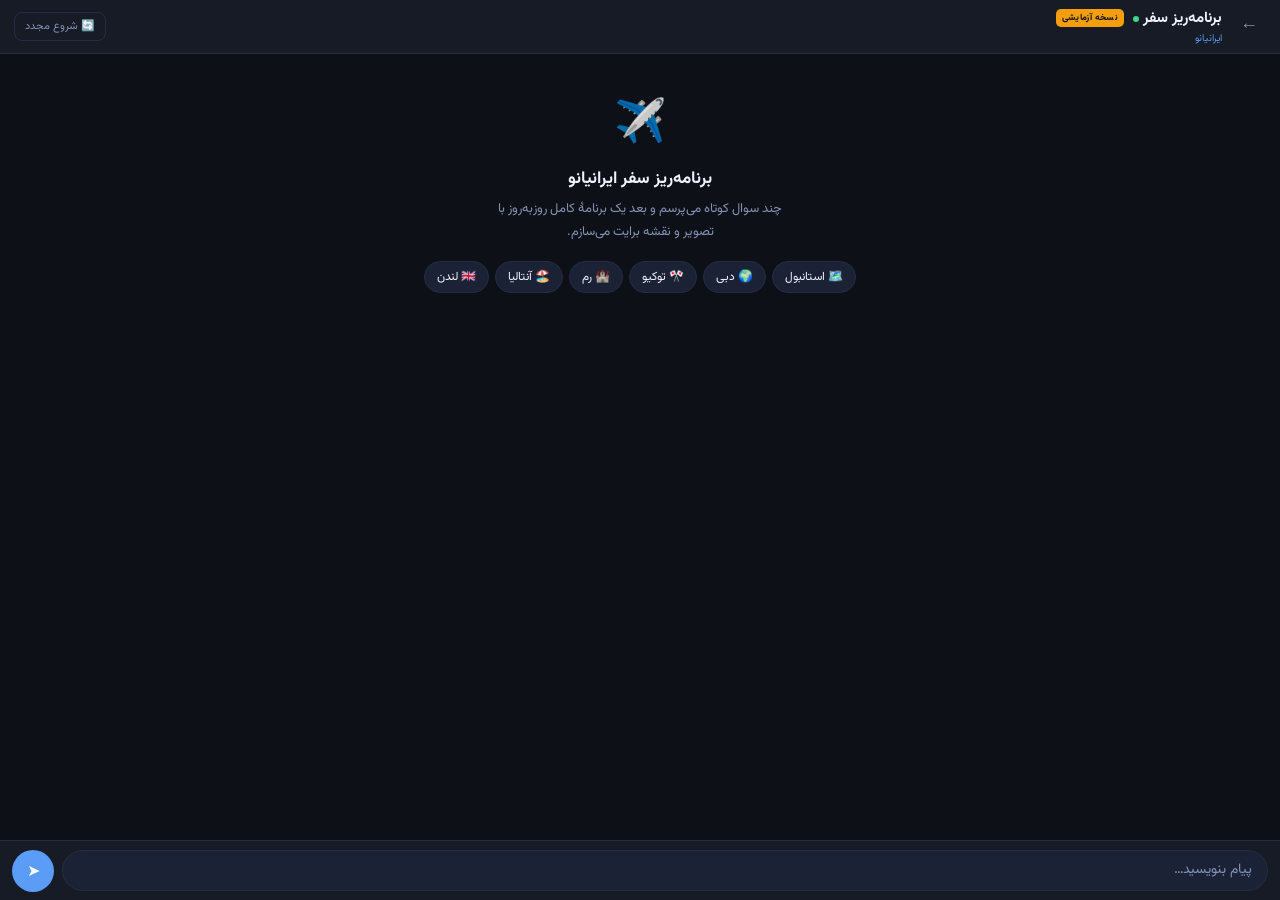
<file: dryas_chatbot/templates/trip-planner.html>
<!DOCTYPE html>
<html lang="fa" dir="rtl">
<head>
<meta charset="UTF-8">
<meta name="viewport" content="width=device-width, initial-scale=1.0">
<title>برنامه‌ریز سفر</title>
<link href="https://fonts.googleapis.com/css2?family=Vazirmatn:wght@300;400;500;600;700&display=swap" rel="stylesheet">
<style>
*,*::before,*::after{box-sizing:border-box;margin:0;padding:0}
:root{
  --bg:#0d1117;--s1:#161b26;--s2:#1c2236;--s3:#232940;
  --acc:#5b9cf6;--gold:#f5c518;--grn:#3dd68c;--red:#f87171;
  --txt:#eef2ff;--sub:#8492b4;--bdr:#252d42;
  --r:14px;--font:'Vazirmatn',Tahoma,sans-serif;
}
html,body{height:100%;width:100%;background:var(--bg);color:var(--txt);font-family:var(--font);overflow:hidden}

/* ── HEADER ── */
#hdr{
  position:fixed;top:0;left:0;right:0;height:54px;
  background:var(--s1);border-bottom:1px solid var(--bdr);
  display:flex;align-items:center;gap:10px;padding:0 14px;z-index:200;
}
#hdr a{color:var(--sub);font-size:18px;text-decoration:none;padding:4px 8px}
#hdr-title{flex:1}
#hdr-title h1{font-size:15px;font-weight:700}
#hdr-title p{font-size:10px;color:var(--acc);margin-top:1px}
.dot{width:6px;height:6px;background:var(--grn);border-radius:50%;display:inline-block;margin-left:5px;animation:pulse 2s infinite}
@keyframes pulse{0%,100%{opacity:1}50%{opacity:.3}}
#resetBtn{background:none;border:1px solid var(--bdr);color:var(--sub);border-radius:8px;padding:5px 10px;font-size:11px;cursor:pointer;font-family:var(--font)}
#resetBtn:hover{border-color:var(--red);color:var(--red)}



/* ── PANELS ── */
#chatP{
  position:fixed;top:54px;left:0;right:0;bottom:0;
  display:flex;flex-direction:column;
}

/* ── CHAT ── */
#msgs{flex:1;overflow-y:auto;padding:14px 12px 8px;display:flex;flex-direction:column;gap:10px}
#msgs::-webkit-scrollbar{width:3px}
#msgs::-webkit-scrollbar-thumb{background:var(--bdr);border-radius:3px}

.msg{display:flex;gap:8px;max-width:90%}
.msg.user{align-self:flex-end;flex-direction:row-reverse}
.msg.bot{align-self:flex-start}
.av{width:28px;height:28px;border-radius:50%;display:flex;align-items:center;justify-content:center;font-size:13px;flex-shrink:0;margin-top:2px}
.msg.user .av{background:var(--acc)}
.msg.bot .av{background:linear-gradient(135deg,#5b9cf6,#3dd68c)}
.bbl{padding:10px 13px;border-radius:13px;font-size:13.5px;line-height:1.75;word-break:break-word}
.msg.user .bbl{background:var(--acc);border-bottom-left-radius:3px}
.msg.bot .bbl{background:var(--s2);border:1px solid var(--bdr);border-bottom-right-radius:3px}
.bbl b{color:#a8c4ff}.bbl a{color:var(--grn);text-decoration:none}
.ts{font-size:10px;color:var(--sub);margin-top:3px;text-align:right}
.msg.user .ts{text-align:left}

/* typing */
.typ-dots{display:flex;gap:4px;padding:10px 13px}
.td{width:5px;height:5px;background:var(--sub);border-radius:50%;animation:bn .9s infinite}
.td:nth-child(2){animation-delay:.15s}.td:nth-child(3){animation-delay:.3s}
@keyframes bn{0%,80%,100%{transform:translateY(0)}40%{transform:translateY(-5px)}}

/* welcome */
.welc{text-align:center;padding:24px 16px}
.welc .wi{font-size:42px;margin-bottom:8px}
.welc h2{font-size:17px;font-weight:700;margin-bottom:6px}
.welc p{font-size:13px;line-height:1.8;color:var(--sub);max-width:300px;margin:0 auto 16px}
.chips{display:flex;flex-wrap:wrap;gap:6px;justify-content:center}
.chip{
  background:var(--s2);border:1px solid var(--bdr);border-radius:20px;
  padding:6px 12px;font-size:12px;cursor:pointer;font-family:var(--font);color:var(--txt);
  transition:all .2s;
}
.chip:hover,.chip:active{border-color:var(--acc);background:var(--s3);color:var(--acc)}

/* input */
#ibar{
  flex-shrink:0;height:60px;background:var(--s1);border-top:1px solid var(--bdr);
  display:flex;align-items:center;gap:8px;padding:0 12px;
}
#uinp{
  flex:1;background:var(--s2);border:1px solid var(--bdr);border-radius:22px;
  color:var(--txt);font-family:var(--font);font-size:14px;padding:9px 15px;
  resize:none;outline:none;line-height:1.5;max-height:80px;
}
#uinp:focus{border-color:var(--acc)}
#uinp::placeholder{color:var(--sub)}
#sbtn{
  width:42px;height:42px;flex-shrink:0;background:var(--acc);border:none;
  border-radius:50%;color:#fff;cursor:pointer;font-size:16px;transition:opacity .2s;
}
#sbtn:disabled{opacity:.35;cursor:default}

/* ── PLAN ── */
#dayTabs{
  flex-shrink:0;height:46px;background:var(--s1);border-bottom:1px solid var(--bdr);
  display:flex;align-items:center;gap:5px;padding:0 12px;overflow-x:auto;
}
#dayTabs::-webkit-scrollbar{display:none}
.dtab{
  flex-shrink:0;padding:5px 12px;border-radius:18px;
  border:1px solid var(--bdr);background:none;color:var(--sub);
  font-family:var(--font);font-size:12px;font-weight:600;cursor:pointer;white-space:nowrap;
}
.dtab.on{background:var(--acc);color:#fff;border-color:var(--acc)}
#planC{flex:1;overflow-y:auto;padding:12px}
#planC::-webkit-scrollbar{width:3px}
#planC::-webkit-scrollbar-thumb{background:var(--bdr);border-radius:3px}

/* destination hero */
.dest-hero{
  position:relative;border-radius:var(--r);overflow:hidden;
  height:160px;margin-bottom:12px;background:var(--s2);
}
.dest-hero img{width:100%;height:100%;object-fit:cover;opacity:.7}
.dest-hero-overlay{
  position:absolute;inset:0;
  background:linear-gradient(to top,rgba(0,0,0,.8) 0%,transparent 60%);
  display:flex;flex-direction:column;justify-content:flex-end;padding:14px;
}
.dest-hero-overlay h2{font-size:18px;font-weight:700}
.dest-hero-overlay p{font-size:12px;color:rgba(255,255,255,.7);margin-top:3px}

/* activity card — mindtrip style */
.act-card{
  background:var(--s2);border:1px solid var(--bdr);border-radius:13px;
  margin-bottom:9px;overflow:hidden;display:flex;transition:border-color .2s;
}
.act-card:hover{border-color:var(--acc)}
.act-img{width:88px;flex-shrink:0;background:var(--s3);position:relative;overflow:hidden}
.act-img img{width:100%;height:100%;object-fit:cover}
.act-img .no-img{width:100%;height:100%;display:flex;align-items:center;justify-content:center;font-size:24px}
.act-body{flex:1;padding:11px 12px;min-width:0}
.act-top{display:flex;align-items:flex-start;justify-content:space-between;gap:6px;margin-bottom:4px}
.act-name{font-size:13px;font-weight:600;line-height:1.3}
.act-name a{color:var(--txt);text-decoration:none}
.act-name a:hover{color:var(--acc)}
.act-time-badge{flex-shrink:0;font-size:10px;font-weight:700;color:var(--acc);background:rgba(91,156,246,.12);padding:2px 7px;border-radius:5px}
.act-desc{font-size:11.5px;color:var(--sub);line-height:1.6;margin-top:3px}
.act-tags{display:flex;gap:5px;margin-top:6px;flex-wrap:wrap}
.tag{font-size:10px;font-weight:600;padding:2px 7px;border-radius:5px}
.tag-food{background:rgba(245,197,24,.1);color:var(--gold)}
.tag-sight{background:rgba(91,156,246,.1);color:var(--acc)}
.tag-nature{background:rgba(61,214,140,.1);color:var(--grn)}

/* trip header */
.trip-hdr{
  background:linear-gradient(135deg,#0f1e3a,#0f2a1e);
  border:1px solid #1e3a5a;border-radius:var(--r);padding:14px;margin-bottom:10px;
}
.trip-hdr h2{font-size:15px;font-weight:700;margin-bottom:5px}
.trip-hdr .bdg{font-size:12px;color:var(--gold)}

/* tips */
.tips-card{background:var(--s3);border:1px solid var(--bdr);border-radius:13px;padding:13px;margin-bottom:9px}
.tips-card h3{font-size:13px;font-weight:700;color:var(--gold);margin-bottom:9px}
.tips-card li{font-size:12px;color:var(--sub);line-height:1.7;list-style:none;padding-right:14px;position:relative;margin-bottom:5px}
.tips-card li::before{content:'•';position:absolute;right:0;color:var(--gold)}

/* plan empty */
.pempty{display:flex;flex-direction:column;align-items:center;justify-content:center;height:100%;color:var(--sub);text-align:center;gap:10px}
.pempty .ei{font-size:36px}
.pempty p{font-size:13px;max-width:220px;line-height:1.7}

/* ── MAP ── */
#mapP{background:var(--s1)}
#mapFrame{flex:1;width:100%;border:none}
.map-list{flex-shrink:0;max-height:220px;overflow-y:auto;padding:10px 12px;border-top:1px solid var(--bdr)}
.map-list::-webkit-scrollbar{width:3px}
.map-list::-webkit-scrollbar-thumb{background:var(--bdr);border-radius:3px}
.mlink{display:flex;align-items:center;gap:8px;padding:8px 10px;border-radius:9px;margin-bottom:6px;text-decoration:none;color:var(--txt);background:var(--s2);border:1px solid var(--bdr);font-size:12.5px;transition:border-color .2s}
.mlink:hover{border-color:var(--grn);color:var(--grn)}
.mlink .mn{font-size:10px;color:var(--sub);width:16px;flex-shrink:0}
.map-empty{color:var(--sub);font-size:13px;text-align:center;padding:20px}
</style>
</head>
<body>

<div id="hdr">
  <a href="/">←</a>
  <div id="hdr-title">
    <h1>برنامه‌ریز سفر <span class="dot"></span> <span style="font-size:9px;font-weight:700;background:#f59e0b;color:#0f1117;padding:2px 6px;border-radius:5px;vertical-align:middle;letter-spacing:.04em">نسخه آزمایشی</span></h1>
    <p id="subtitle">ایرانیانو</p>
  </div>
  <button id="resetBtn" onclick="doReset()">🔄 شروع مجدد</button>
</div>



<!-- CHAT -->
<div id="chatP" class="on">
  <div id="msgs">
    <div class="welc" id="welc">
      <div class="wi">✈️</div>
      <h2>برنامه‌ریز سفر ایرانیانو</h2>
      <p>چند سوال کوتاه می‌پرسم و بعد یک برنامهٔ کامل روزبه‌روز با تصویر و نقشه برایت می‌سازم.</p>
      <div class="chips">
        <div class="chip" onclick="sendChip(this)">🗺️ استانبول</div>
        <div class="chip" onclick="sendChip(this)">🌍 دبی</div>
        <div class="chip" onclick="sendChip(this)">🎌 توکیو</div>
        <div class="chip" onclick="sendChip(this)">🏰 رم</div>
        <div class="chip" onclick="sendChip(this)">🏖️ آنتالیا</div>
        <div class="chip" onclick="sendChip(this)">🇬🇧 لندن</div>
      </div>
    </div>
  </div>
  <div id="ibar">
    <textarea id="uinp" rows="1" placeholder="پیام بنویسید…" onkeydown="hkey(event)" oninput="grow(this)"></textarea>
    <button id="sbtn" onclick="send()">➤</button>
  </div>
</div>





<script>
const SLUG   = 'trip-planner';
const SK     = 'dryas_session_'+SLUG;
const HK     = 'dryas_history_'+SLUG;
const PK     = 'dryas_plan_'+SLUG;
const EXP    = 5*86400000;
const MAXM   = 60;

let sid=localStorage.getItem(SK)||'';
let busy=false,ghist=[],plan=null;

// ── TABS (simplified — only chat for now) ────────────────
function goTab(t){ if(t==='chat') scrollB(); }

// ── STORAGE ───────────────────────────────────────────────
function loadM(){
  try{
    const r=JSON.parse(localStorage.getItem(HK)||'null');
    if(!r)return[];
    if(r.ts&&Date.now()-r.ts>EXP){wipe();return[];}
    return r.messages||[];
  }catch{return[];}
}
function saveM(m){
  if(m.length>MAXM)m=m.slice(-MAXM);
  localStorage.setItem(HK,JSON.stringify({ts:Date.now(),messages:m}));
}
function push(role,html,ts){
  const m=loadM();m.push({role,html,ts});saveM(m);
  ghist=toG(m);
}
function wipe(){
  [HK,SK,PK].forEach(k=>localStorage.removeItem(k));
  sid='';ghist=[];plan=null;
}
function toG(stored){
  return stored.filter(m=>m.role==='user'||m.role==='bot').map(m=>({
    role:m.role==='bot'?'assistant':'user',
    content:m.role==='user'
      ?(m.html||'').replace(/&amp;/g,'&').replace(/&lt;/g,'<').replace(/&gt;/g,'>')
      :(m.html||'').replace(/<[^>]+>/g,' ').replace(/\s+/g,' ').trim()
  }));
}

// ── SCROLL ────────────────────────────────────────────────
function scrollB(){
  requestAnimationFrame(()=>requestAnimationFrame(()=>{
    const el=document.getElementById('msgs');
    if(el)el.scrollTop=el.scrollHeight;
  }));
}

// ── MESSAGES ─────────────────────────────────────────────
function now(){return new Date().toLocaleTimeString('fa-IR',{hour:'2-digit',minute:'2-digit'})}
function renderM(role,html,ts){
  const el=document.getElementById('msgs');
  const d=document.createElement('div');
  d.className='msg '+role;
  d.innerHTML=`<div class="av">${role==='user'?'👤':'✈️'}</div><div><div class="bbl">${html}</div><div class="ts">${ts||now()}</div></div>`;
  el.appendChild(d);
}
function upgradeRouteLink(html){
  return html.replace(
    /<b>🧭[^<]*<\/b>\s*\n?\s*<a\s[^>]*href="(https:\/\/www\.google\.com\/maps\/dir\/[^"]+)"[^>]*>([^<]+)<\/a>/gu,
    function(_m,url,label){
      var c=(url.match(/%7C/g)||[]).length+2;
      return '<a class="route-btn" href="'+url+'" target="_blank">🧭 '+label.trim()+' &middot; '+c+' مکان</a>';
    }
  );
}
function addM(role,html,ts,save=true){
  const w=document.getElementById('welc');if(w)w.remove();
  const t=ts||now();
  const out=role==='bot'?upgradeRouteLink(html):html;
  renderM(role,out,t);scrollB();
  if(save)push(role,out,t);
  if(role==='bot')tryParse(out);
}
function restore(){
  const m=loadM();if(!m.length)return;
  const w=document.getElementById('welc');if(w)w.remove();
  m.forEach(msg=>renderM(msg.role,msg.html,msg.ts));
  ghist=toG(m);scrollB();
  const sp=localStorage.getItem(PK);
  if(sp){try{plan=JSON.parse(sp);renderPlan();}catch{}}
}

// ── TYPING ────────────────────────────────────────────────
function showT(){
  const el=document.getElementById('msgs');
  const d=document.createElement('div');d.className='msg bot';d.id='typ';
  d.innerHTML='<div class="av">✈️</div><div class="bbl typ-dots"><div class="td"></div><div class="td"></div><div class="td"></div></div>';
  el.appendChild(d);scrollB();
}
function hideT(){const t=document.getElementById('typ');if(t)t.remove();}

// ── SEND ─────────────────────────────────────────────────
async function send(){
  if(busy)return;
  const inp=document.getElementById('uinp');
  const msg=inp.value.trim();if(!msg)return;
  inp.value='';grow(inp);
  addM('user',esc(msg));showT();
  document.getElementById('sbtn').disabled=true;busy=true;
  try{
    const r=await fetch('/chat',{
      method:'POST',headers:{'Content-Type':'application/json'},
      body:JSON.stringify({message:msg,session_id:sid||undefined,agent_slug:SLUG,client_history:[...ghist]})
    });
    const data=await r.json();hideT();
    if(!r.ok)throw new Error(data.detail||'خطا');
    if(data.session_id){sid=data.session_id;localStorage.setItem(SK,sid);}
    addM('bot',data.answer);
  }catch(e){hideT();addM('bot','⚠️ '+e.message,null,false);}
  finally{busy=false;document.getElementById('sbtn').disabled=false;inp.focus();}
}

// ── PARSE PLAN ────────────────────────────────────────────
function tryParse(html){
  if(!html.includes('روز ۱')&&!html.includes('روز 1'))return;
  const p={title:'',budget:'',dest:'',days:[],tips:[],allPlaces:[]};

  const tm=html.match(/<b>✈️\s*([^<]+)<\/b>/);
  if(tm)p.title=tm[1].trim();
  const bm=html.match(/برآورد بودجه[^:]*:\s*<\/b>\s*([^<\n]+)/);
  if(bm)p.budget=bm[1].trim();

  // Extract destination from title
  const dm2=p.title.match(/به\s+([^\s:،]+)/);
  if(dm2)p.dest=dm2[1];

  const dr=/<b>🗓️[^<]*روز\s*(\d+)[^<]*—\s*([^<]+)<\/b>([\s\S]*?)(?=<b>🗓️|<b>💡|<b>🗺️|$)/g;
  let dm;
  while((dm=dr.exec(html))!==null){
    const acts=[];
    const ar=/•\s*<b>(\d+:\d+)<\/b>\s*—\s*(?:<a[^>]+href="([^"]*)"[^>]*>([^<]+)<\/a>|([^—\n<]+))\s*(?:—\s*)?([^\n•<]*)/g;
    let am;
    while((am=ar.exec(dm[3]))!==null){
      const name=(am[3]||am[4]||'').trim();
      const url=am[2]||'';
      const desc=(am[5]||'').replace(/<[^>]+>/g,'').trim();
      if(name){acts.push({time:am[1],name,url,desc});p.allPlaces.push({name,url});}
    }
    p.days.push({num:dm[1],title:dm[2].trim(),acts});
  }

  const tpm=html.match(/<b>💡[^<]*<\/b>([\s\S]*?)(?=<b>🗺️|$)/);
  if(tpm){let tr=/•\s*([^\n•<]+)/g,t;while((t=tr.exec(tpm[1]))!==null){const s=t[1].replace(/<[^>]+>/g,'').trim();if(s)p.tips.push(s);}}

  if(p.days.length>0){
    plan=p;
    localStorage.setItem(PK,JSON.stringify(p));
    if(p.title)document.getElementById('subtitle').textContent=p.title;
    renderPlan();
  }
}

// ── RENDER PLAN ───────────────────────────────────────────
function renderPlan(){
  if(!plan)return;
  const tabs=document.getElementById('dayTabs');tabs.innerHTML='';
  const all=[...plan.days];
  if(plan.tips.length)all.push({num:'tips',title:'💡 نکات'});

  all.forEach((d,i)=>{
    const b=document.createElement('button');b.className='dtab'+(i===0?' on':'');
    b.textContent=d.num==='tips'?'💡 نکات':`روز ${d.num}`;
    b.onclick=()=>{document.querySelectorAll('.dtab').forEach(t=>t.classList.remove('on'));b.classList.add('on');showDay(d.num);};
    tabs.appendChild(b);
  });
  showDay(plan.days[0]?.num||'tips');
}

// Unsplash image for a place name
function imgUrl(name,dest){
  // Use Unsplash source with place+dest keywords — no API key needed
  const q=encodeURIComponent((name+' '+dest).slice(0,40));
  return`https://source.unsplash.com/88x88/?${q},travel`;
}

function showDay(num){
  const c=document.getElementById('planC');c.innerHTML='';
  if(num==='tips'){
    if(plan.title||plan.budget){
      const h=document.createElement('div');h.className='trip-hdr';
      h.innerHTML=(plan.title?`<h2>✈️ ${x(plan.title)}</h2>`:'')+
        (plan.budget?`<div class="bdg">💰 ${x(plan.budget)}</div>`:'');
      c.appendChild(h);
    }
    if(plan.tips.length){
      const t=document.createElement('div');t.className='tips-card';
      t.innerHTML=`<h3>💡 نکات سفر</h3><ul>${plan.tips.map(tip=>`<li>${x(tip)}</li>`).join('')}</ul>`;
      c.appendChild(t);
    }
    return;
  }
  const day=plan.days.find(d=>String(d.num)===String(num));
  if(!day)return;

  // Day hero image
  const hero=document.createElement('div');hero.className='dest-hero';
  const hq=encodeURIComponent((day.title+' '+plan.dest+' travel').slice(0,50));
  hero.innerHTML=`
    <img src="https://source.unsplash.com/400x160/?${hq}" alt="${x(day.title)}" loading="lazy" onerror="this.style.display='none'">
    <div class="dest-hero-overlay">
      <h2>روز ${x(day.num)} — ${x(day.title)}</h2>
      <p>${day.acts.length} فعالیت</p>
    </div>`;
  c.appendChild(hero);

  day.acts.forEach(a=>{
    const card=document.createElement('div');card.className='act-card';
    const isFood=/ناهار|صبح|شام|رستوران|کافه|غذا|cafe|restaurant/i.test(a.name+a.desc);
    const isNature=/ساحل|پارک|طبیعت|کوه|دریا|beach|park|nature/i.test(a.name+a.desc);
    const tagClass=isFood?'tag-food':isNature?'tag-nature':'tag-sight';
    const tagLabel=isFood?'🍽️ غذا':isNature?'🌿 طبیعت':'📍 مکان';
    const iq=encodeURIComponent((a.name+' '+plan.dest).slice(0,40));
    card.innerHTML=`
      <div class="act-img">
        <img src="https://source.unsplash.com/88x110/?${iq},travel" alt="${x(a.name)}" loading="lazy" onerror="this.parentElement.innerHTML='<div class=\\'no-img\\'>${isFood?'🍽️':isNature?'🌿':'📍'}</div>'">
      </div>
      <div class="act-body">
        <div class="act-top">
          <div class="act-name">${a.url?`<a href="${a.url}" target="_blank">📍 ${x(a.name)}</a>`:`<span>${x(a.name)}</span>`}</div>
          <div class="act-time-badge">${x(a.time)}</div>
        </div>
        ${a.desc?`<div class="act-desc">${x(a.desc)}</div>`:''}
        <div class="act-tags"><span class="tag ${tagClass}">${tagLabel}</span></div>
      </div>`;
    c.appendChild(card);
  });
}

// ── MAP ───────────────────────────────────────────────────
function buildMap(){
  if(!plan||!plan.allPlaces.length){
    document.getElementById('mapList').innerHTML='<div class="map-empty">پس از تولید برنامه، مکان‌ها اینجا نمایش داده می‌شوند.</div>';
    return;
  }
  // Embed first place in Google Maps iframe
  const first=plan.allPlaces[0];
  const mq=encodeURIComponent(first.name+(plan.dest?' '+plan.dest:''));
  document.getElementById('mapFrame').src=`https://maps.google.com/maps?q=${mq}&output=embed&hl=fa`;

  // Build clickable list
  const list=document.getElementById('mapList');
  list.innerHTML='';
  plan.allPlaces.forEach((p2,i)=>{
    const a=document.createElement('a');a.className='mlink';
    a.href=p2.url||`https://www.google.com/maps/search/?api=1&query=${encodeURIComponent(p2.name)}`;
    a.target='_blank';
    a.innerHTML=`<span class="mn">${i+1}</span><span>📍</span>${x(p2.name)}`;
    list.appendChild(a);
  });
}

// ── RESET ─────────────────────────────────────────────────
function doReset(){
  if(!confirm('گفتگو را از ابتدا شروع کنیم؟'))return;
  wipe();
  document.getElementById('msgs').innerHTML=`
    <div class="welc" id="welc">
      <div class="wi">✈️</div><h2>برنامه‌ریز سفر ایرانیانو</h2>
      <p>چند سوال کوتاه می‌پرسم و بعد یک برنامهٔ کامل روزبه‌روز با تصویر و نقشه برایت می‌سازم.</p>
      <div class="chips">
        <div class="chip" onclick="sendChip(this)">🗺️ استانبول</div>
        <div class="chip" onclick="sendChip(this)">🌍 دبی</div>
        <div class="chip" onclick="sendChip(this)">🎌 توکیو</div>
        <div class="chip" onclick="sendChip(this)">🏰 رم</div>
        <div class="chip" onclick="sendChip(this)">🏖️ آنتالیا</div>
        <div class="chip" onclick="sendChip(this)">🇬🇧 لندن</div>
      </div>
    </div>`;
  document.getElementById('subtitle').textContent='ایرانیانو';
  goTab('chat');
}

// ── HELPERS ───────────────────────────────────────────────
function sendChip(el){const t=el.textContent.replace(/^[\p{Emoji}\s]+/u,'').trim()||el.textContent.trim();document.getElementById('uinp').value=t;send();}
function hkey(e){if(e.key==='Enter'&&!e.shiftKey){e.preventDefault();send();}}
function grow(el){el.style.height='auto';el.style.height=Math.min(el.scrollHeight,80)+'px';}
function esc(t){return t.replace(/&/g,'&amp;').replace(/</g,'&lt;').replace(/>/g,'&gt;');}
function x(s){return String(s||'').replace(/&/g,'&amp;').replace(/</g,'&lt;').replace(/>/g,'&gt;');}

// ── INIT ─────────────────────────────────────────────────
restore();
</script>
</body>
</html>
</file>
